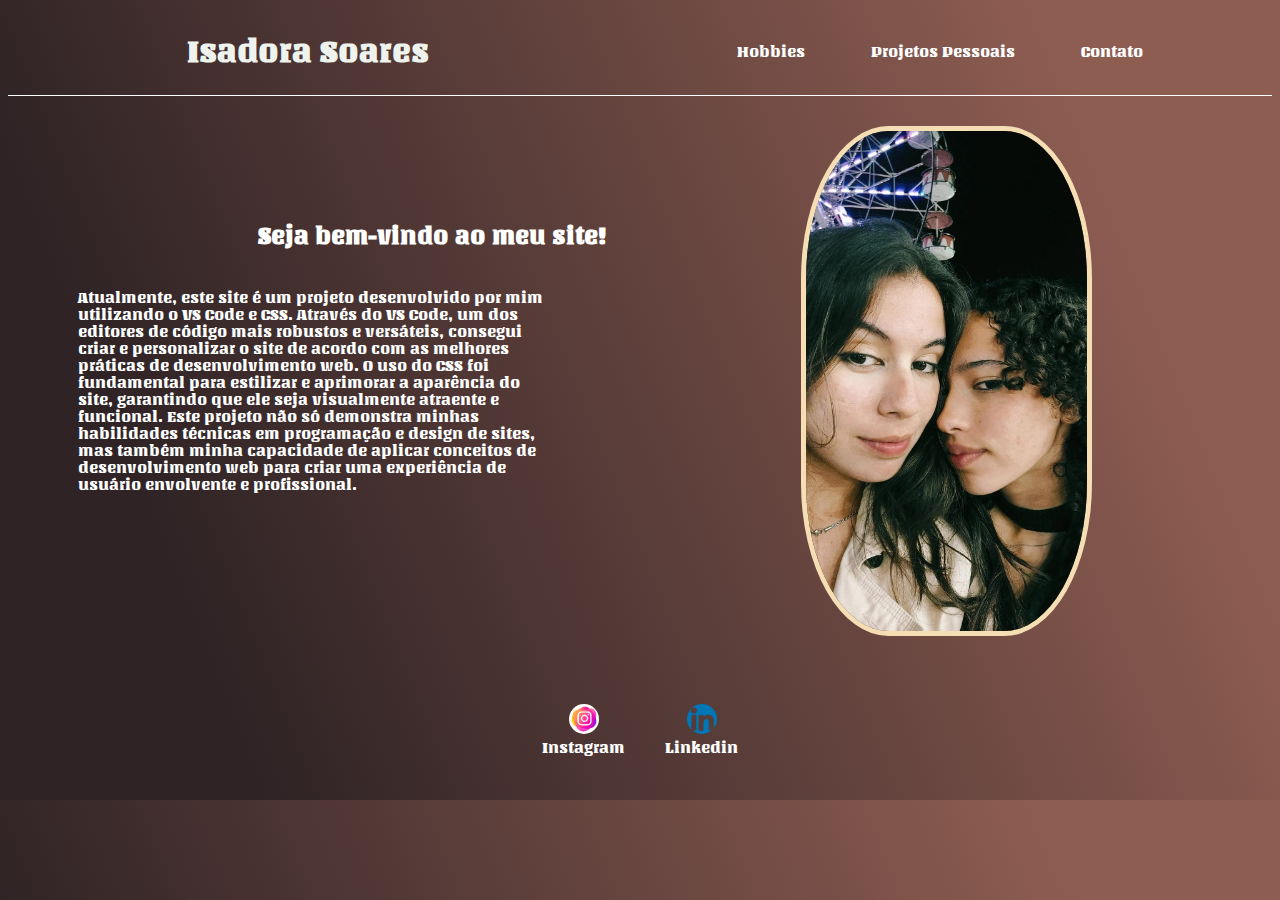
<file: index.html>
<!DOCTYPE html>
<html lang="en">
<head>
    <meta charset="UTF-8">
    <meta name="viewport" content="width=device-width, initial-scale=1.0">
    <title>Minha Pagina</title>
    <link rel="stylesheet" href="style.css">
    <link href="https://fonts.googleapis.com/css2?family=Playfair+Display:ital,wght@0,400..900;1,400..900&family=Unlock&display=swap" rel="stylesheet">
</head>


<body>
       <header class="cabecalho">
            <div class="container">
            <h1>Isadora Soares </h1>
            </div>
             <nav class="cabecalho1">
                   <a class="cabecalho2" href="hobbies.html"> Hobbies</a>
                   <a class="cabecalho2" href="projetos.html">Projetos Pessoais</a>
                   <a class="cabecalho2" href="contato.html">Contato</a>
            </nav>
        </header>

    <main class="conteudo">
        <section class="conteudo1">
            <div class="conteudo-escrito">
                <h2 class="titulo"> Seja bem-vindo ao meu site!</h2>
                <p class="texto">Atualmente, este site é um projeto desenvolvido por mim utilizando o VS Code e CSS. Através do VS Code, um dos editores de código mais robustos e versáteis, consegui criar e personalizar o site de acordo com as melhores práticas de desenvolvimento web. O uso do CSS foi fundamental para estilizar e aprimorar a aparência do site, garantindo que ele seja visualmente atraente e funcional. Este projeto não só demonstra minhas habilidades técnicas em programação e design de sites, mas também minha capacidade de aplicar conceitos de desenvolvimento web para criar uma experiência de usuário envolvente e profissional.
                </p>
            </div>   
            <img class="imag" src="./img/eu i meu amo.jpeg" alt=""> 
        </section>   
    </main>

    <footer>
        <a href="https://www.instagram.com/isa_soares0210?igsh=MWUwcnJ4ejgwZmw5dQ%3D%3D" target="_blank">
            <img src="./img/intsa.avif" alt="">
            <p>Instagram</p>
        </a>

        <a href="https://www.instagram.com/isa_soares0210?igsh=MWUwcnJ4ejgwZmw5dQ%3D%3D" target="_blank">
            <img src="./img/linkedin.png" alt="">
            <p>Linkedin</p>
        </a>
    </footer>
</body>

</html>
</file>
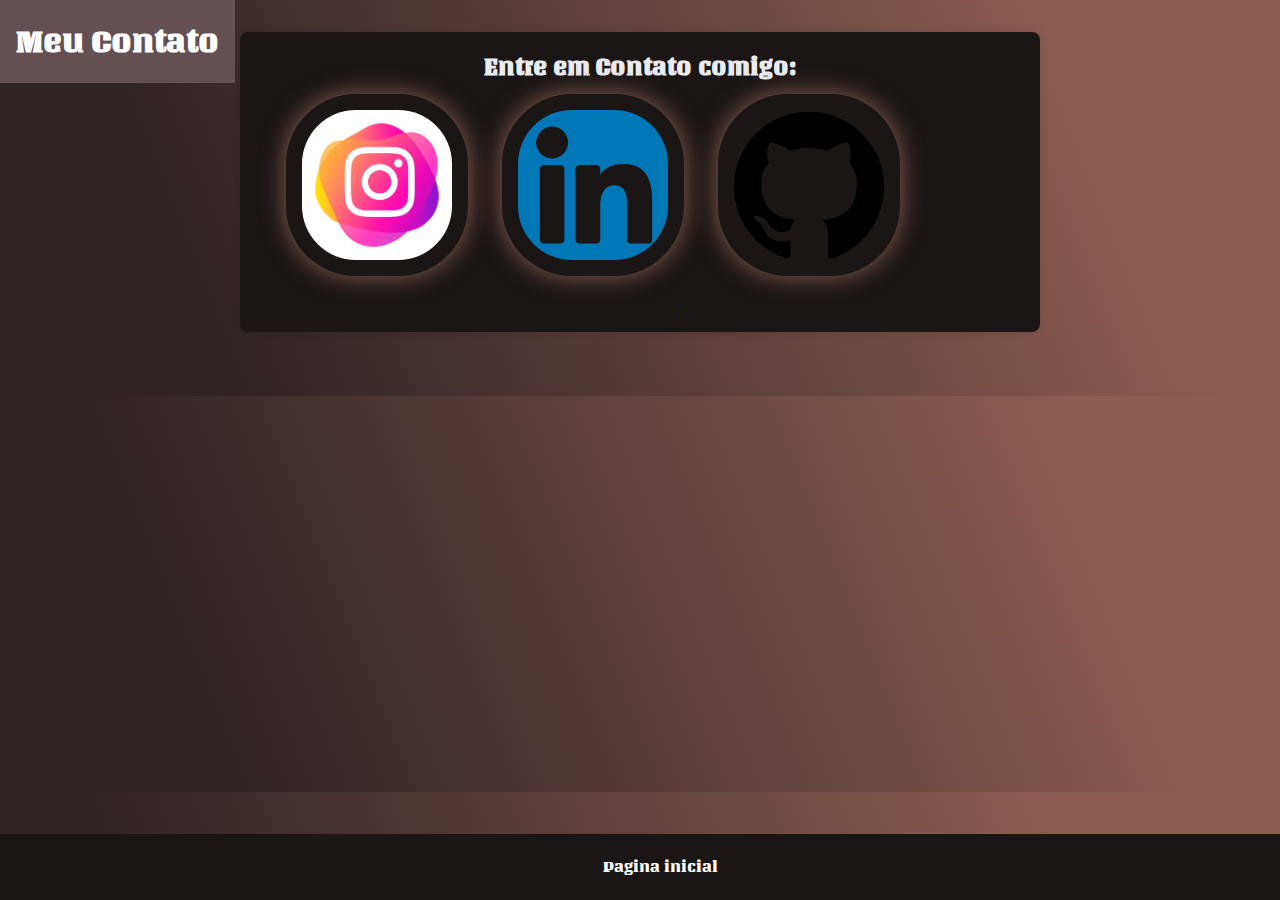
<file: contato.html>
<!DOCTYPE html>
<html lang="pt-br">
<head>
    <meta charset="UTF-8">
    <meta name="viewport" content="width=device-width, initial-scale=1.0">
    <link rel="stylesheet" href="styles.css">
    <link href="https://fonts.googleapis.com/css2?family=Playfair+Display:ital,wght@0,400..900;1,400..900&family=Unlock&display=swap" rel="stylesheet">

    <title>Contato</title>
</head>
<body>
    <header>
        <h1>Meu Contato</h1>
    </header>
    
    <main>
        <section class="hobby">
            <h2>Entre em Contato comigo:</h2>

          <a href="https://www.instagram.com/isa_soares0210?igsh=MWUwcnJ4ejgwZmw5dQ%3D%3D"> <img class="hobby" src="img/intsa.avif"  width="150px" height="150px"></a>
          <a href="https://www.linkedin.com/in/isadora-silva-96439a2a7?utm_source=share&utm_campaign=share_via&utm_content=profile&utm_medium=android_app"> <img class="hobby" src="img/linkedin.png"  width="150px" height="150px"> </a>
          <a href="https://github.com/isadora-soares02"> <img class="hobby" src="img/github.png" width="150px" height="150px"> </a>

        </section>
        
    </main>
    
    <footer>
        <a href="index.html"><p>Pagina inicial</p></a>
    </footer>
</body>
</html>
</file>
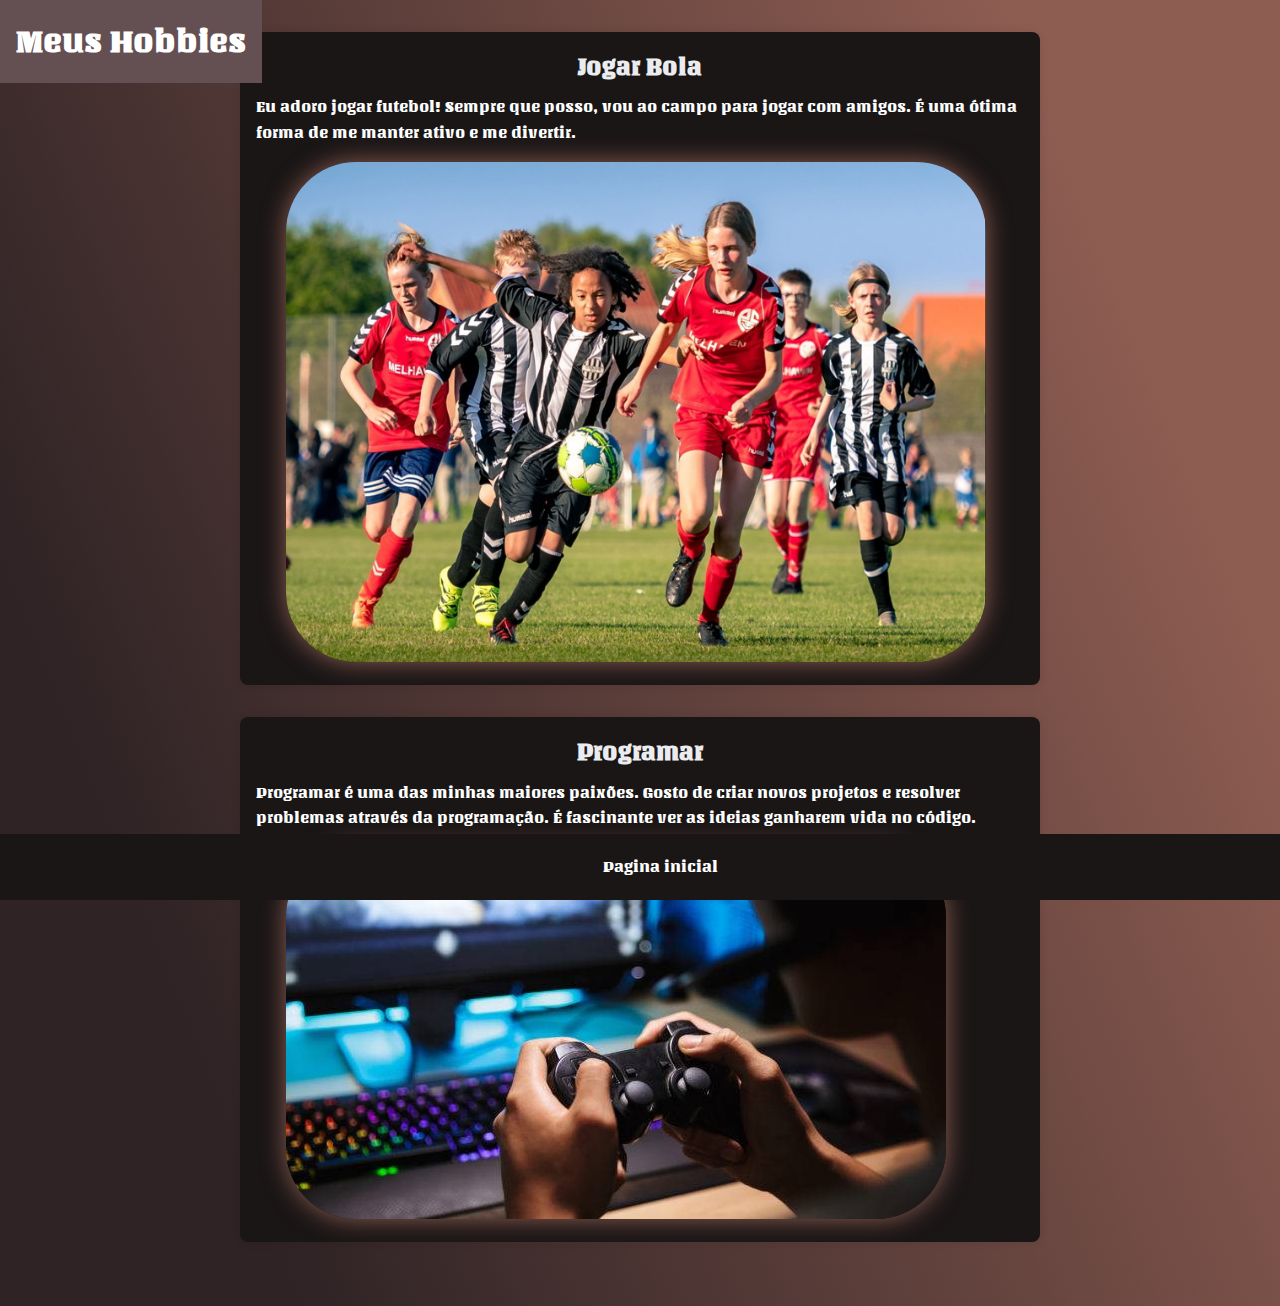
<file: hobbies.html>
<!DOCTYPE html>
<html lang="pt-br">
<head>
    <meta charset="UTF-8">
    <meta name="viewport" content="width=device-width, initial-scale=1.0">
    <link rel="stylesheet" href="styles.css">
    <link href="https://fonts.googleapis.com/css2?family=Playfair+Display:ital,wght@0,400..900;1,400..900&family=Unlock&display=swap" rel="stylesheet">

    <title>Meus Hobbies</title>
</head>
<body>
    <header>
        <h1>Meus Hobbies</h1>
    </header>
    
    <main>
        <section class="hobby">
            <h2>Jogar Bola</h2>
            <p>Eu adoro jogar futebol! Sempre que posso, vou ao campo para jogar com amigos. É uma ótima forma de me manter ativo e me divertir.</p>
            <img src="img/fut.jpeg" alt="Jogando Futebol" width="700" height="500">
        </section>
        
        <section class="hobby">
            <h2>Programar</h2>
            <p>Programar é uma das minhas maiores paixões. Gosto de criar novos projetos e resolver problemas através da programação. É fascinante ver as ideias ganharem vida no código.</p>
            <img class="hb2" src="img/game.jpg" alt="Programando"> 
        </section>
        
    </main>
    
    <footer>
        <a href="index.html"><p>Pagina inicial</p></a>
    </footer>
</body>
</html>
</file>
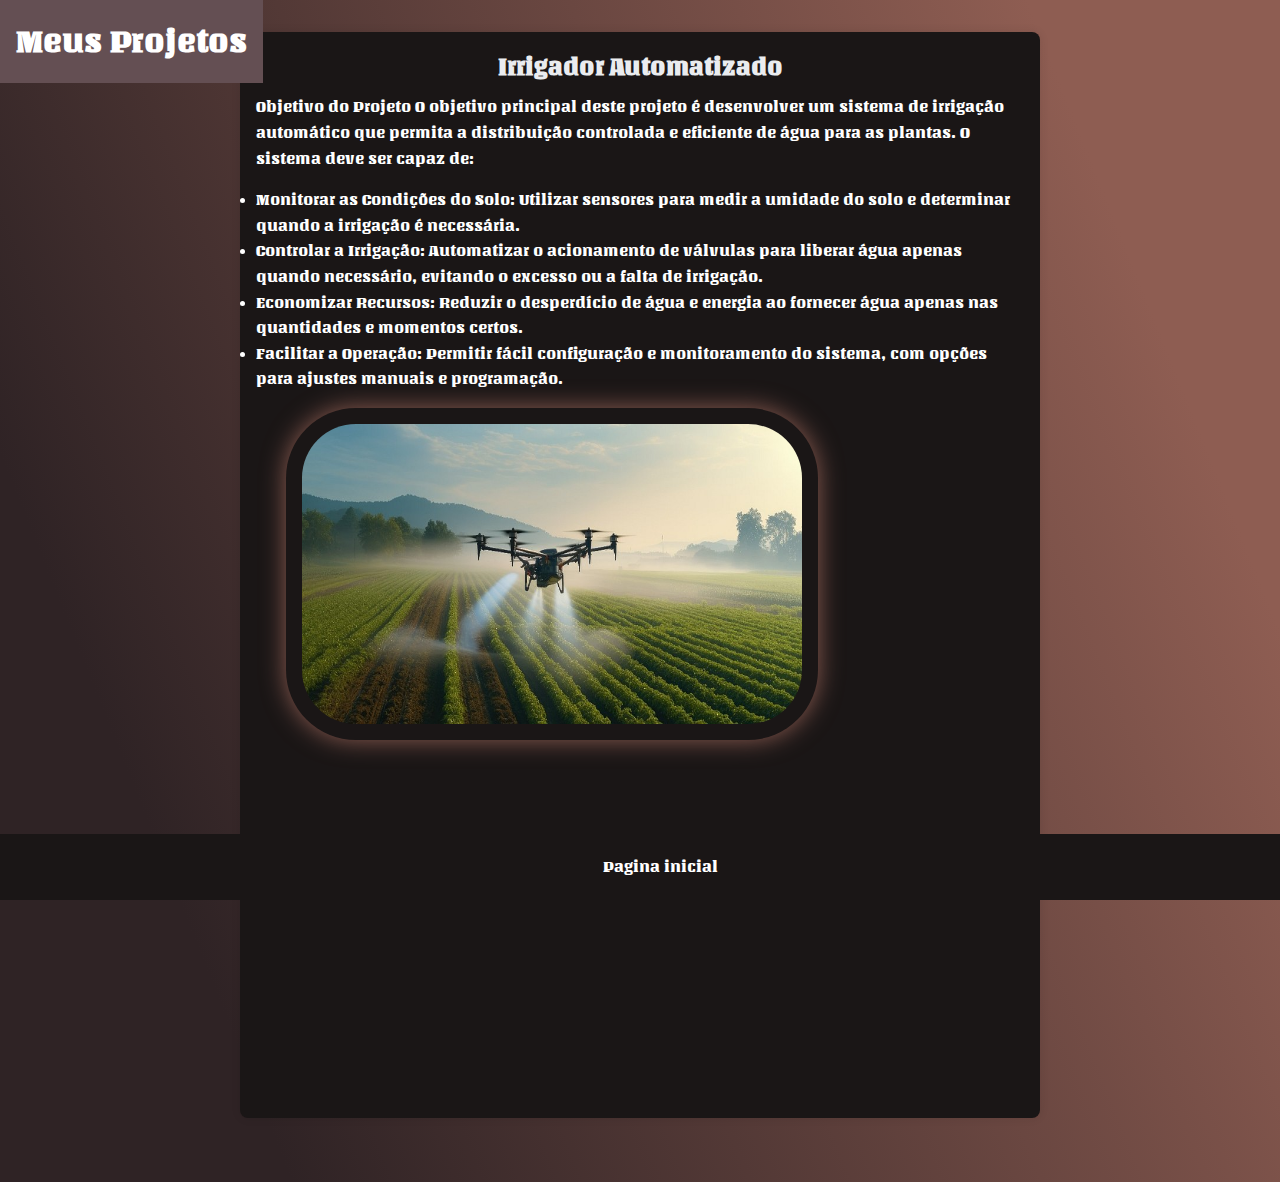
<file: projetos.html>
<!DOCTYPE html>
<html lang="pt-br">
<head>
    <meta charset="UTF-8">
    <meta name="viewport" content="width=device-width, initial-scale=1.0">
    <link rel="stylesheet" href="styles.css">
    <link href="https://fonts.googleapis.com/css2?family=Playfair+Display:ital,wght@0,400..900;1,400..900&family=Unlock&display=swap" rel="stylesheet">

    <title>Projetos Pessoais</title>
</head>
<body>
    <header>
        <h1>Meus Projetos</h1>
    </header>
    
    <main>
        <section class="hobby">
            <h2>Irrigador Automatizado</h2>
            <p>Objetivo do Projeto
                O objetivo principal deste projeto é desenvolver um sistema de irrigação automático que permita a distribuição controlada e eficiente de água para as plantas. O sistema deve ser capaz de:
               <li>
                Monitorar as Condições do Solo: Utilizar sensores para medir a umidade do solo e determinar quando a irrigação é necessária.</li>
                <li>Controlar a Irrigação: Automatizar o acionamento de válvulas para liberar água apenas quando necessário, evitando o excesso ou a falta de irrigação.</li>
               <li> Economizar Recursos: Reduzir o desperdício de água e energia ao fornecer água apenas nas quantidades e momentos certos.</li>
                <li>Facilitar a Operação: Permitir fácil configuração e monitoramento do sistema, com opções para ajustes manuais e programação. </li></p>
            <img class="hobby" src="img/plamt.jpg" alt="irrigador" width="500px" height="300px">
            <iframe width="560" height="315" src="https://www.youtube.com/embed/WzyPztAnMx4?si=X_s31hJ9QUYvGjFi" title="YouTube video player" frameborder="0" allow="accelerometer; autoplay; clipboard-write; encrypted-media; gyroscope; picture-in-picture; web-share" referrerpolicy="strict-origin-when-cross-origin" allowfullscreen></iframe>
           

        </section>
        
    </main>
    
    <footer>
        <a href="index.html"><p>Pagina inicial</p></a>
    </footer>
</body>
</html>
</file>
<file: style.css>
body{
    color: white;
    background: linear-gradient(68.15deg, #2F2325 16.62%, #8E5D52 85.61%);
    font-family: 'Unlock', sans-serif;
}

ul
{
    display: flex;
    justify-content: space-between;
}
a{
    color: white;
    text-decoration: none;
}
main img{
    width: 400px;
    height: 500px;
    border-radius: 30%;
    border: 5px solid wheat;
}
.center{
text-align: center;
}
h1{
    color: #eff3ee;
}

footer img{
    width: 30px;
    height: 30px;
    border-radius: 50%;
}
footer{
    display: flex;
    justify-content: center;
}
footer a{
    margin: 20px;
    text-align: center;
}
footer p{
    margin-top: 2px;
    font-family: "Unlock", system-ui;
}
.container{
    padding: 5px 50px;

}
nav a:hover{
    color:#2F2325;
}
.containe{
    padding: 0px 0px;
    padding-left: 500px;
    padding-right: 500px;

}
@import url('https://fonts.googleapis.com/css2?family=Playfair+Display:ital,wght@0,400..900;1,400..900&family=Unlock&display=swap');

.cabecalho{
    display:flex;
    flex-direction: row;
    align-items: center;
    justify-content: space-around;

    
}
.cabecalho1{
    display:flex;
    gap: 66px;
}

.conteudo{
        margin-bottom: 48px;
border-top: 0.4px solid white;
}

.conteudo1{
    display: flex;
    flex-direction: row;
    align-items: center;
    justify-content: space-around;

}

.conteudo-escrito{
   margin-left: 50px;
   }

.imag{
    margin-right: 180px;
    margin-top: 30px;
    margin-left: 30px;
}

.texto{
    padding: 20px;
    margin-right: 200px;
}

.titulo{
    margin-left: 200px;
}
</file>
<file: styles.css>
* {
    margin: 0;
    padding: 0;
    
}

body {
    font-family: 'Unlock', sans-serif;
    line-height: 1.6;
    background: linear-gradient(68.15deg, #2F2325 16.62%, #8E5D52 85.61%);;
    color: white;
}

header {
    background: linear-gradient(68.15deg, #644f53);
    color: #ffffff;
    padding: 1rem;
    text-align: center;
 position: fixed;
   
}

header h1 {
    margin: 0;
}

main {
    padding: 2rem;
    max-width: 800px;
    margin: 0 auto;
}

.hobby {
    background: #1a1616;
    border-radius: 8px;
    box-shadow: 0 0 10px rgba(0, 0, 0, 0.1);
    margin-bottom: 2rem;
    padding: 1rem;
}

.hobby h2 {
    color: #eaecef;
    margin-bottom: 0.5rem;
    text-align: center;
}

.hobby p {
    margin-bottom: 1rem;
}

.hobby img {
   justify-content: center;
    max-width: 100%;
    border-radius: 70px;
    margin-left: 30px;
    box-shadow: 0 0 25px #8E5D52 ;
}



footer a{
  background-color: #1a1616;
  color: white;
    text-align: center;
    padding: 20px;
    position: fixed;
    position: fixed;
    width: 100%;
    bottom: 0;
 text-decoration: none;
}
footer a:hover{
    color:#2F2325;
}
</file>
